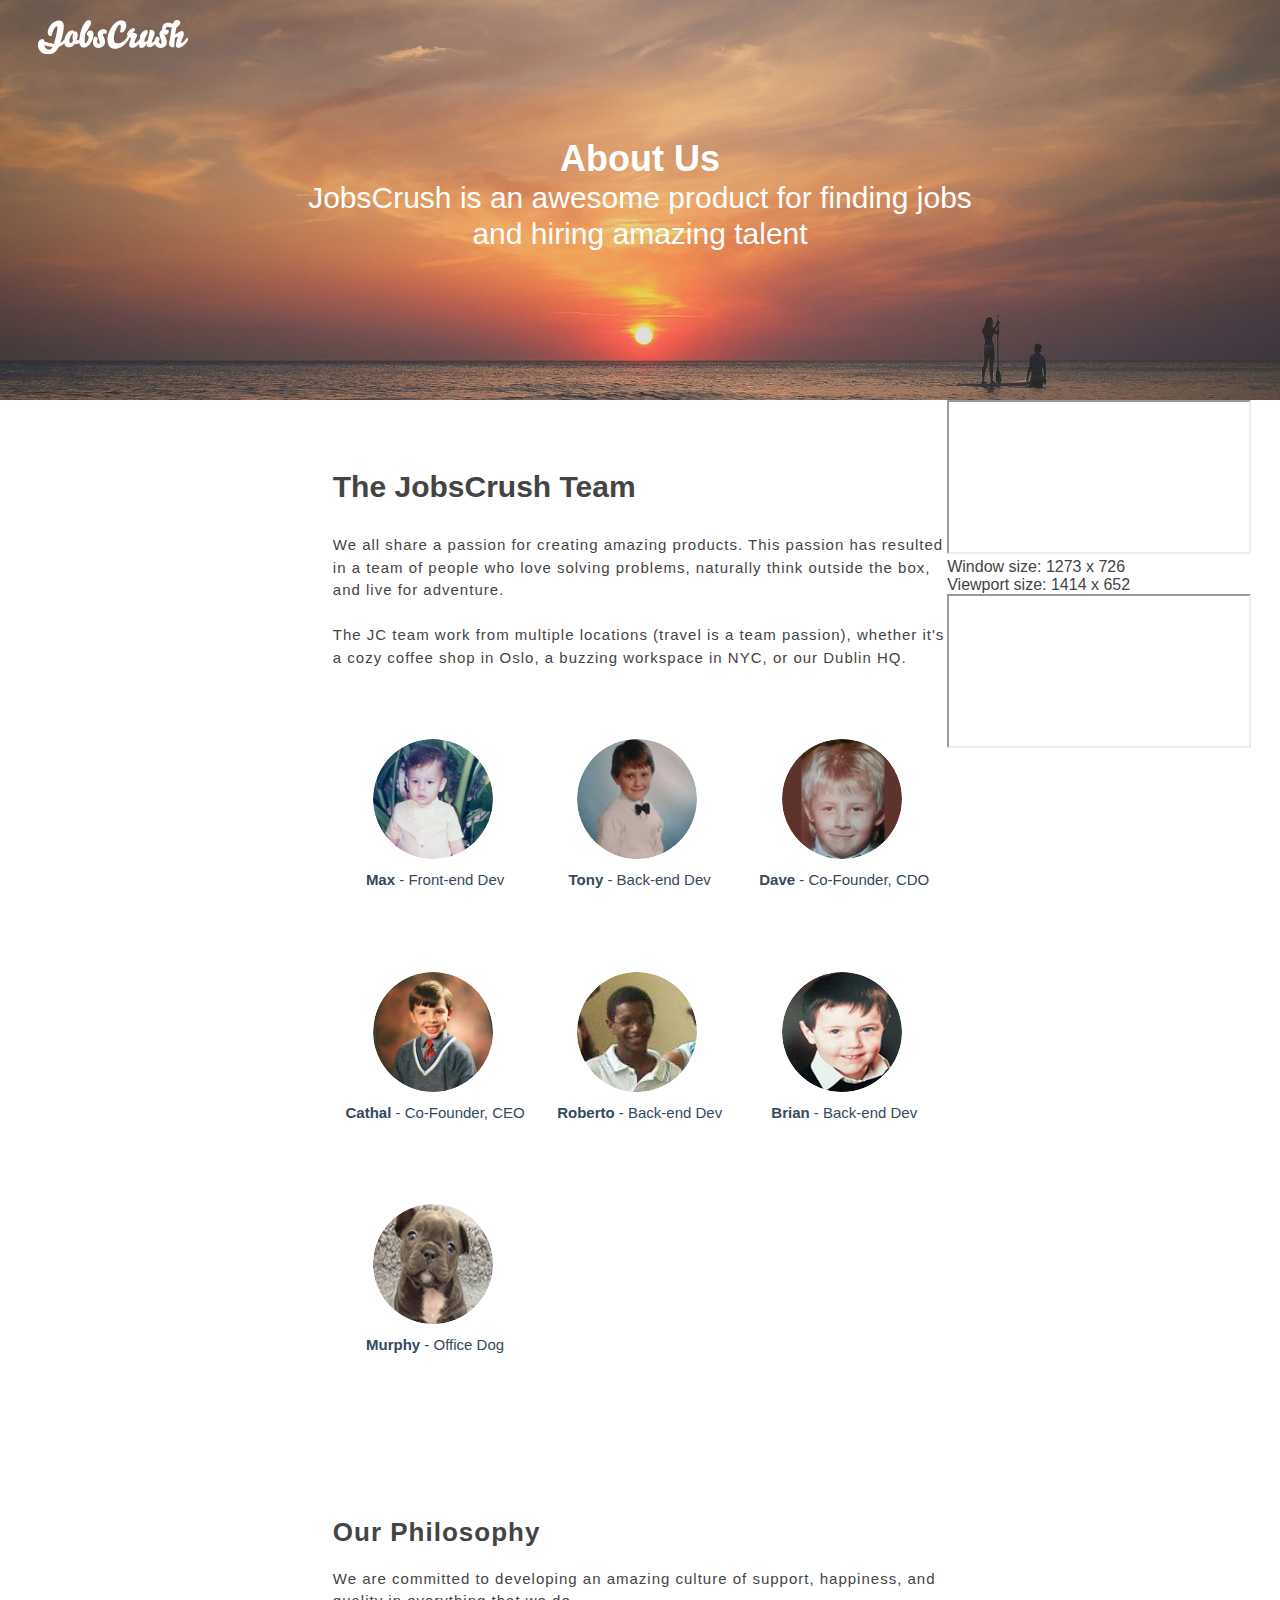
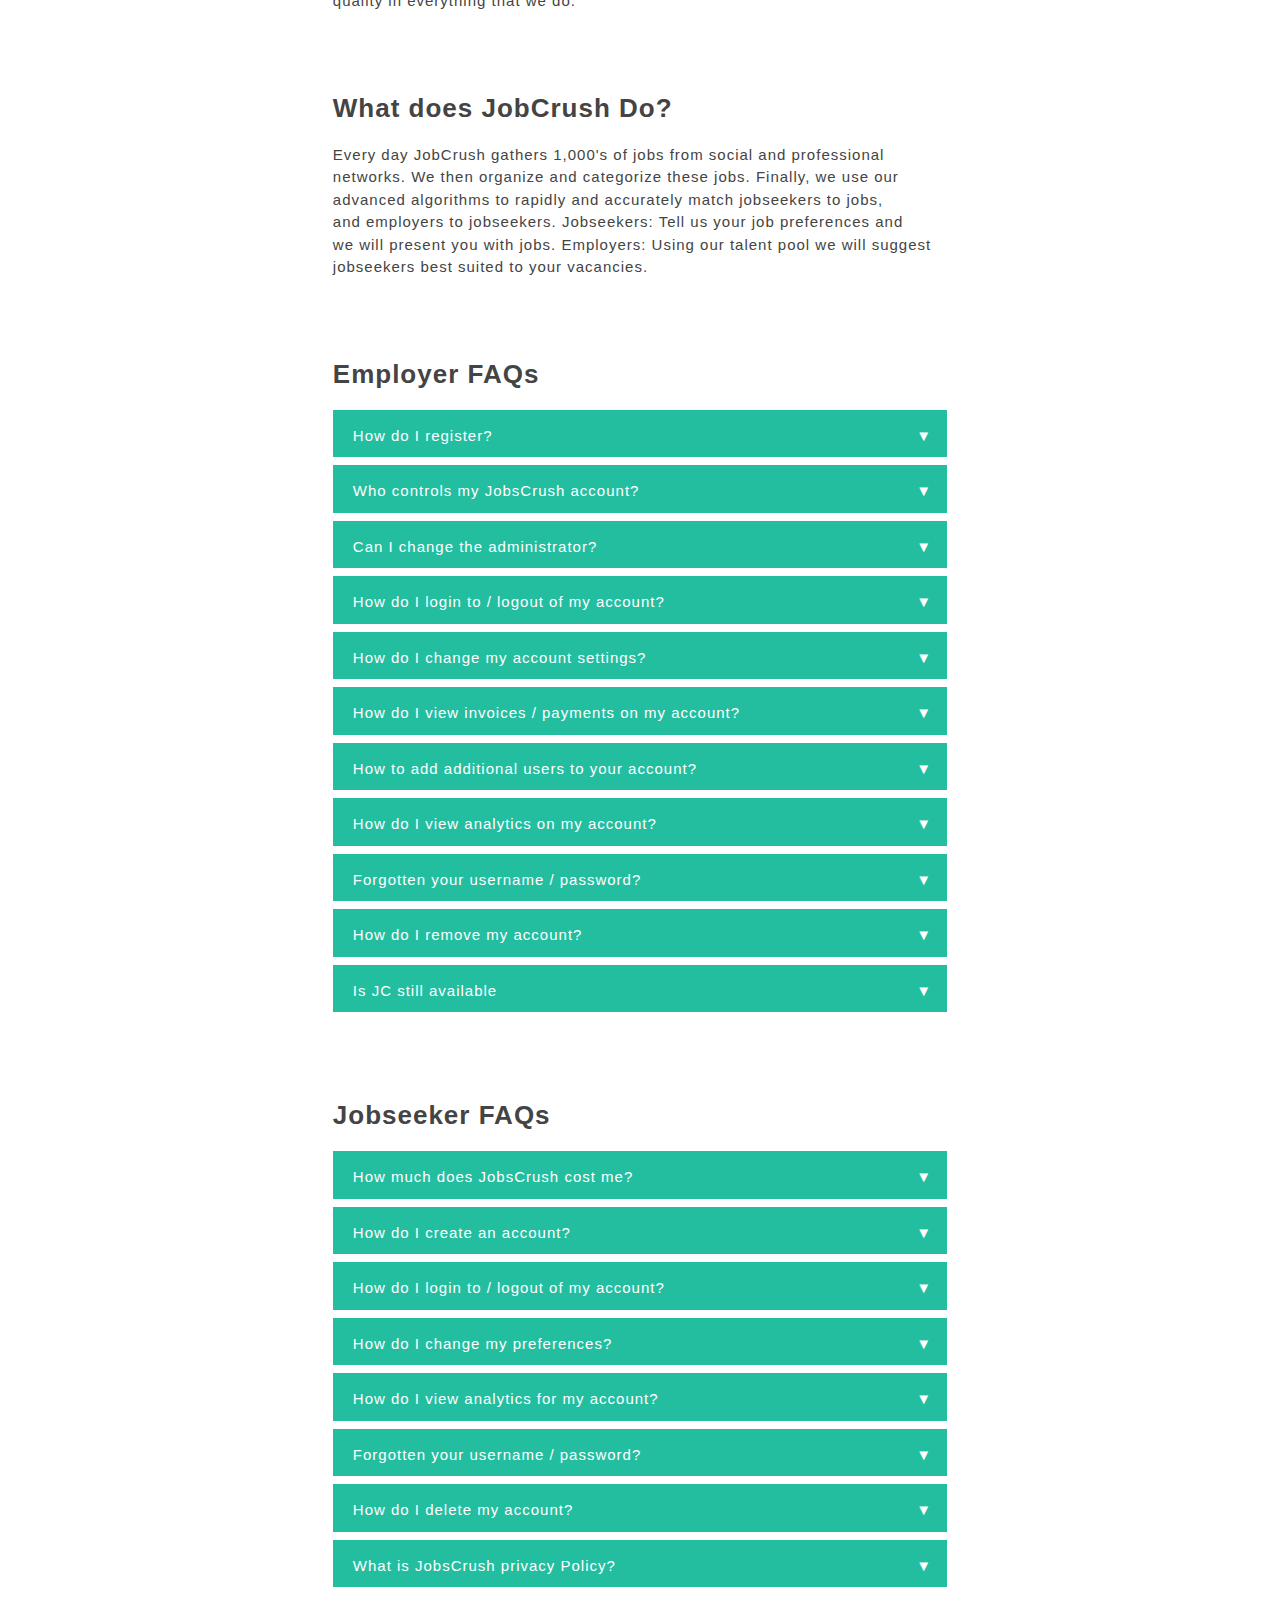
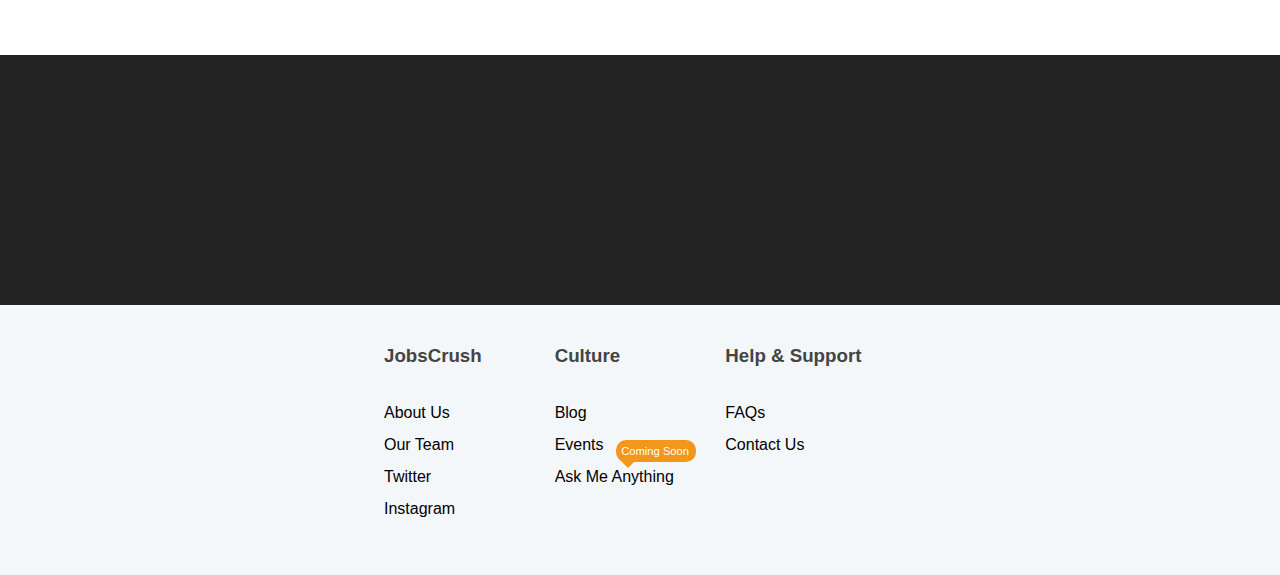
<file: about.html>
<!DOCTYPE html>
<!-- saved from url=(0030)http://www.jobscrush.com/about -->
<html><head><meta http-equiv="Content-Type" content="text/html; charset=UTF-8">
  <title>JobsCrush</title>
  <link data-turbolinks-track="true" href="./about_assets/about-6d5b3947338dee865c77a44a1ba962e7.css" media="all" rel="stylesheet">
  <script data-turbolinks-track="true" src="./about_assets/application-14e676f60ab5488f9dcdcfce4437719a.js"></script>
  <link href="./about_assets/font-awesome.css" rel="stylesheet">
  <meta content="authenticity_token" name="csrf-param">
<meta content="Ghrd9Um4/5VZvx8bIzfWxF282u4mZISGwu0pCt/LTb4=" name="csrf-token">
<link rel="stylesheet" href="blob:http%3A//www.jobscrush.com/2b97d4bc-fae4-4239-954e-1982c08f279c"><link rel="stylesheet" href="blob:http%3A//www.jobscrush.com/7026c7ec-0b12-41e2-8484-ae893e667fd1"></head>
	<body cz-shortcut-listen="true">
	

<div id="about_bg">
  <div id="bg_content">
    <a href="http://www.jobscrush.com/" id="about_logo"><img alt="Logomain" src="./about_assets/logomain-16f757897a81cb14ff745920bd6b4328.png"></a>
            
    <h1>About Us</h1>
    <p>JobsCrush is an awesome product for finding jobs<br>
    and hiring amazing talent</p>
  </div>
  <img src="./about_assets/about_bg.jpg" alt="">
</div><!-- about_bg -->
<div id="about_content">
  <h2>The JobsCrush Team</h2>
  <p>
    We all share a passion for creating amazing products. This passion has resulted in a team of people who love solving problems, naturally think outside the box, and live for adventure.
    <br><br>
    The JC team work from multiple locations (travel is a team passion), whether it's a cozy coffee shop in Oslo, a buzzing workspace in NYC, or our Dublin HQ.
  </p>
  <ul id="workers">
    <li><a href="https://www.linkedin.com/profile/view?id=64185231&amp;authType=OUT_OF_NETWORK&amp;authToken=XKN7&amp;locale=en_US&amp;srchid=2948402721427289892348&amp;srchindex=5&amp;srchtotal=6&amp;trk=vsrp_people_res_name&amp;trkInfo=VSRPsearchId%3A2948402721427289892348%2CVSRPtargetId%3A213703500%2CVSRPcmpt%3Aprimary%2CVSRPnm%3A" target="_blank" class="link"><span><img src="./about_assets/max.jpg" alt="Person"></span><img src="./about_assets/linkabout.png" class="icons" alt="Icon"></a><p><strong>Max</strong> - Front-end Dev</p></li>
    <li><a href="https://www.linkedin.com/profile/view?id=364167837&amp;authType=OUT_OF_NETWORK&amp;authToken=XKN7&amp;locale=en_US&amp;srchid=2948402721427289892348&amp;srchindex=5&amp;srchtotal=6&amp;trk=vsrp_people_res_name&amp;trkInfo=VSRPsearchId%3A2948402721427289892348%2CVSRPtargetId%3A213703500%2CVSRPcmpt%3Aprimary%2CVSRPnm%3A" target="_blank" class="link"><span><img src="./about_assets/tonny.jpg" alt="Person"></span><img src="./about_assets/linkabout.png" class="icons" alt="Icon"></a><p><strong>Tony</strong> - Back-end Dev</p></li>
    <li><a href="https://www.linkedin.com/profile/view?id=64920442&amp;authType=OUT_OF_NETWORK&amp;authToken=HIcM&amp;locale=en_US&amp;srchid=2948402721427289892348&amp;srchindex=1&amp;srchtotal=6&amp;trk=vsrp_people_res_name&amp;trkInfo=VSRPsearchId%3A2948402721427289892348%2CVSRPtargetId%3A64920442%2CVSRPcmpt%3Aprimary%2CVSRPnm%3A" target="_blank" class="link"><span><img src="./about_assets/davee.jpg" alt="Person"></span><img src="./about_assets/linkabout.png" class="icons" alt="Icon"></a><p><strong>Dave</strong> - Co-Founder, CDO</p></li>
    <li><a href="https://www.linkedin.com/profile/view?id=142286641&amp;authType=OUT_OF_NETWORK&amp;authToken=wbGr&amp;locale=en_US&amp;srchid=2948402721427289892348&amp;srchindex=2&amp;srchtotal=6&amp;trk=vsrp_people_res_name&amp;trkInfo=VSRPsearchId%3A2948402721427289892348%2CVSRPtargetId%3A142286641%2CVSRPcmpt%3Aprimary%2CVSRPnm%3A" target="_blank" class="link"><span><img src="./about_assets/Cathal.jpg" alt="Person"></span><img src="./about_assets/linkabout.png" class="icons" alt="Icon"></a><p><strong>Cathal</strong> - Co-Founder, CEO</p></li>
    <li><a href="https://www.linkedin.com/profile/view?id=86674100&amp;authType=OUT_OF_NETWORK&amp;authToken=YWi6&amp;locale=pt_BR&amp;srchid=2948402721427289892348&amp;srchindex=4&amp;srchtotal=6&amp;trk=vsrp_people_res_name&amp;trkInfo=VSRPsearchId%3A2948402721427289892348%2CVSRPtargetId%3A86674100%2CVSRPcmpt%3Aprimary%2CVSRPnm%3A" target="_blank" class="link"><span><img src="./about_assets/roberto.png" alt="Person"></span><img src="./about_assets/linkabout.png" class="icons" alt="Icon" style="display: none;"></a><p><strong>Roberto</strong> - Back-end Dev</p></li>
    <li><a href="https://www.linkedin.com/profile/view?id=213703500&amp;authType=OUT_OF_NETWORK&amp;authToken=XKN7&amp;locale=en_US&amp;srchid=2948402721427289892348&amp;srchindex=5&amp;srchtotal=6&amp;trk=vsrp_people_res_name&amp;trkInfo=VSRPsearchId%3A2948402721427289892348%2CVSRPtargetId%3A213703500%2CVSRPcmpt%3Aprimary%2CVSRPnm%3A" target="_blank" class="link"><span><img src="./about_assets/briann.jpg" alt="Person"></span><img src="./about_assets/linkabout.png" class="icons" alt="Icon" style="display: none;"></a><p id="employer"><strong>Brian</strong> - Back-end Dev</p></li>
    <li><a href="https://www.linkedin.com/profile/view?id=142286641&amp;authType=OUT_OF_NETWORK&amp;authToken=wbGr&amp;locale=en_US&amp;srchid=2948402721427289892348&amp;srchindex=2&amp;srchtotal=6&amp;trk=vsrp_people_res_name&amp;trkInfo=VSRPsearchId%3A2948402721427289892348%2CVSRPtargetId%3A142286641%2CVSRPcmpt%3Aprimary%2CVSRPnm%3A" target="_blank" class="link"><span><img src="./about_assets/dog.jpg" alt="Person"></span><img src="./about_assets/linkabout.png" class="icons" alt="Icon"></a><p><strong>Murphy</strong> - Office Dog</p></li>
   
  </ul>
  <h3>Our Philosophy</h3>
  <p>
    We are committed to developing an amazing culture of support, happiness, and quality in everything that we do.
  </p><br><br><br><br>
  <h3>What does JobCrush Do?</h3>
  <p>
    Every day JobCrush gathers 1,000's of jobs from social and professional<br>
    networks. We then organize and categorize these jobs. Finally, we use our<br>
    advanced algorithms to rapidly and accurately match jobseekers to jobs,<br>
    and employers to jobseekers.
    Jobseekers: Tell us your job preferences and<br>
    we will present you with jobs.
    Employers: Using our talent pool we will suggest<br>
    jobseekers best suited to your vacancies.
  </p>
</div>

<div id="faqs">
  <h3>Employer FAQs</h3>
  <ul class="emp_faq">
    <li>
      <p>How do I register?<span>▼</span></p>
        <span class="drop_down">
        Go to JobsCrush/main, select employer, choose a package, complete your profile, complete the payment.
        </span>
    </li>
    <li>
      <p>Who controls my JobsCrush account?<span>▼</span></p>
      <span class="drop_down">
      The person who registers your account is the administrator.
      </span>
    </li>
    <li>
      <p> Can I change the administrator?<span>▼</span></p>
      <span class="drop_down">
      Currently not possible
      </span>
    </li>
    <li>
      <p>How do I login to / logout of my account?<span>▼</span></p>
      <span class="drop_down">
      To login go to JobsCrush/main, select login, enter username &amp; password. To logout, select logout from top right of account page.
      </span>
    </li>
    <li>
      <p>How do I change my account settings? <span>▼</span></p>
      <span class="drop_down">
      In your account, select settings, choose and make changes from the drop down menu options, save and exit.
      </span>
    </li>
    <li>
      <p>How do I view invoices / payments on my account? <span>▼</span></p>
      <span class="drop_down">
      Login to your account, select billing / view invoices / date range / view.
      </span>
    </li>
    <li>
      <p> How to add additional users to your account?<span>▼</span></p>
      <span class="drop_down">
      Login to your account as administrator, select administration / users / add users, complete details, save and exit.
      </span>
    </li>
    <li>
      <p> How do I view analytics on my account?<span>▼</span></p>
      <span class="drop_down">
      Login to your account, select analytics, choose job post, and view.
      </span>
    </li>
    <li>
      <p>Forgotten your username / password?<span>▼</span></p>
      <span class="drop_down">
      Hit the “forgotten username / password” link anywhere on the site and follow the steps.
      </span>
    </li>
    <li>
      <p>How do I remove my account?<span>▼</span></p>
      <span class="drop_down">
      From your account, select Contact Us and complete the form, select “send” – we will delete your account and confirm by email.
      </span>
    </li>
    <li>
      <p>Is JC still available<span>▼</span></p>
      <span class="drop_down">
      Unfortunatly JobsCrush is no longer in operation, this was a whole company decision and one that wasnt easy to make.
      </span>
    </li>
  </ul>


  <h3>Jobseeker FAQs</h3>
  <ul class="emp_faq">
    <li>
      <p>How much does JobsCrush cost me?<span>▼</span></p>
        <span class="drop_down">
        JobsCrush is free of charge for job seekers
        </span>
    </li>
    <li>
      <p> How do I create an account?<span>▼</span></p>
        <span class="drop_down">
        Go to JobsCrush/jobseeker, select register, complete your preferences, select save, view jobs.
        </span>
    </li>
    <li>
      <p>How do I login to / logout of my account?<span>▼</span></p>
        <span class="drop_down">
        Go to JobsCrush/jobseeker, select login, enter your username and password.
        </span>
    </li>
    <li>
      <p>How do I change my preferences?<span>▼</span></p>
        <span class="drop_down">
        In your account, select profile, choose and make changes from the drop down menu options, click update and exit.
        </span>
    </li>
    <li>
      <p>How do I view analytics for my account?<span>▼</span></p>
        <span class="drop_down">
        Login to your account, select analytics, choose date range, and view.
        </span>
    </li>
    <li>
      <p> Forgotten your username / password?<span>▼</span></p>
        <span class="drop_down">
        Log into your LinkedIn, Facebook or Twitter and recover your password, JobsCrush shares your social media accounts to log in.
        </span>
    </li>
    <li>
      <p>How do I delete my account?<span>▼</span></p>
        <span class="drop_down">
        Login to your account, contact us at yo@jobscrush.com, complete the form, select “send” – we will delete your account and confirm by email.
        </span>
    </li>
    <li>
      <p>What is JobsCrush privacy Policy?<span>▼</span></p>
        <span class="drop_down">
        User Agreements<br><br>
        Privacy Policy<br><br>
        This Privacy Policy provides JobsCrush.com policies and procedures for collecting, using, and
            disclosing your information. Users can access the JobsCrush.com service (the "Service") through our website, www.JobsCrush.com, through APIs, and through third-parties. A "Device" is any computer/ mobile device used to access the JobsCrush.com Service, including, without limitation, a desktop, laptop, mobile phone, tablet, or other consumer electronic device. This Privacy Policy governs your access to the JobsCrush.com Service, regardless of how you access it, and by using our Services you consent to the collection, transfer, processing, storage, disclosure and other uses described in this Privacy Policy. All of the different forms of data, content, and information described below are collectively referred to as "information".
        <br><br>
        1. The Information We Collect And Store<br>
        We may collect and store the following information when running the JobsCrush.com Service:<br><br>
        Information You Provide: When you register an account, we collect some personal information, such as your name, email address, phone number. You may also provide us with your contacts' email addresses when sharing requests with them. If you are paying for part of the JobsCrush.com service, then we will collect your billing details, including card details and billing address.
        <br><br>
        Log Data: When you use the Service, we automatically record information from your Device, its software, and your activity using the Services. This may include the Device’s Internet Protocol ("IP") address, browser type, the web page visited before you came to our website, information you search for on our website, locale preferences, identification numbers associated with your Devices, your mobile carrier, date and time stamps associated with transactions, and other interactions with the Service.
        <br><br>
        Cookies: We also use "cookies" to collect information and improve our Services. A cookie is a small data file that we transfer to your Device. We may use "persistent cookies" to save your registration ID and login password for future logins to the Service. We may use “session ID cookies” to enable certain features of the Service, to better understand how you interact with the Service and to monitor aggregate usage and web traffic routing on the Service. You can instruct your browser, by changing its options, to stop accepting cookies or to prompt you before accepting a cookie from the websites you visit. If you do not accept cookies, however, you may not be able to use all aspects of the Service.
        <br><br>
        2. How We Use Personal Information<br>
        Personal Information: In the course of using the Service, we may collect personal information that can be used to contact or identify you ("Personal Information"). Personal Information is or may be used: (i) to provide and improve our Service, (ii) to administer your use of the Service, (iii) to better understand your needs and interests, (iv) to personalize and improve your experience, and (v) to provide updates and product announcements.
        <br><br>
        Geo-Location Information: When using the service we may use your Device’s Internet Protocol ("IP") address to identify your approximate geographical location. Some photos you upload to JobsCrush.com may also contain recorded location information. We may use this information to optimize your experience.
        <br><br>
        Analytics: We also collect some information (ourselves or using third party services) using logging and cookies, which can sometimes be correlated with Personal Information. We use this information for the above purposes and to monitor and analyze use of the Service, for the Service’s technical administration, to increase our Service’s functionality and user-friendliness, and to verify users have the authorization needed for the Service to process their requests. This information includes the date and time of your visit, the source of your visit and demographic information such as your age and
        gender. As of the date this policy went into effect, we use Google Analytics. To learn more about the privacy policy of Google Analytics, <a href="http://www.google.com/intl/en/policies/privacy/" target="_blank" class="click_link">click here</a>.
        <br><br>
        3. Information Sharing and Disclosure<br>
        Your Use: We will display your Personal Information in your profile page and elsewhere on the Service according to the preferences you set in your account. Any information you choose to provide should reflect how much you want others to know about you. Please consider carefully what information you disclose in your profile page and your desired level of anonymity. You can review and revise your profile information at any time. We may also share or disclose your information with your consent, for example if you use a third party application to access your account (see below). Through certain features of the Service, you may also have the ability to make some of your information public. Public information may be broadly and quickly disseminated.
        <br><br>
        Service Providers, Business Partners and Others: We may use certain trusted third party companies and individuals to help us provide, analyze, and improve the Service (including but not limited to, data storage, maintenance services, database management, web analytics, payment processing, and improvement of the Service’s features). These third parties may have access to your information only for purposes of performing these tasks on our behalf and under obligations similar to those in this Privacy Policy.
        <br><br>
        Third-Party Applications: We may share your information with a third party application with your consent, for example when you choose to access our Services through such an application. We are not responsible for what those parties do with your information, so you should make sure you trust the application and that it has a privacy policy acceptable to you.
        <br><br>
        Compliance with Laws and Law Enforcement Requests: Protection of JobsCrush's Rights: We may disclose to parties outside JobsCrush.com content and information about you that we collect when we have a good faith belief that disclosure is reasonably necessary to (a) comply with a law, regulation or compulsory legal request; (b) protect the safety of any person from death or serious bodily injury; (c) prevent fraud or abuse of JobsCrush.com or its users; or (d) to protect JobsCrush’s property rights.
        <br><br>
        Business Transfers: If we are involved in a merger, acquisition, or sale of all or a portion of our assets, your information may be transferred as part of that transaction, but we will notify you (for example, via email and/or a prominent notice on our website) of any change in control or use of your Personal Information or Files, or if either become subject to a different Privacy Policy. We will also notify you of choices you may have regarding the information.
        <br><br>
        Non-private or Non-Personal Information: We may disclose your non-private, aggregated, or otherwise non-personal information, such as usage statistics of our Service.
        <br><br>
        4. Changing or Deleting Your Information<br>
        If you are a registered user, you may review, update, correct or delete the Personal Information provided in your registration or account profile by changing your "account settings". If your personally identifiable information changes, or if you no longer desire our service, you may update or delete it by making the change on your account settings. In some cases, we may retain copies of your information if required by law.
        <br><br>
        5. Data Retention<br>
        We will retain your information for as long as your account is active or as needed to provide you services. We may retain and use your information as necessary to comply with our legal obligations, resolve disputes, and enforce our agreements. Consistent with these requirements, we will try to delete your information quickly upon request. Please note, however, that there might be latency in deleting information from our servers and backed-up versions might exist after deletion.
        <br><br>
        6. Security<br>
        The security of your information is important to us. Whenever you submit content using our service, we encrypt the transmission of that information using secure socket layer technology (SSL). We follow generally accepted standards to protect the information submitted to us, both during transmission and once we receive it. No method of electronic transmission or storage is 100% secure, however, we cannot guarantee its absolute security.
        </span>
    </li>
  </ul>
</div>

<div id="about_signup">
  <h1></h1>
  
</div>
<div id="about_footer">
  <ul>
    <li>
      <h3>JobsCrush</h3>
      <a href="http://www.jobscrush.com/about#about_bg">About Us</a>
      <a href="http://www.jobscrush.com/about#about_content">Our Team</a>
      <a href="https://www.twitter.com/JobsCrush" target="_blank">Twitter</a>
      <a href="https://www.instagram.com/JobsCrush" target="_blank">Instagram</a>
    </li>

    <li>
      <h3>Culture</h3>
      <a href="http://jobscrush.tumblr.com/" target="_blank">Blog</a>
      <a href="https://www.twitter.com/jobscrushevents" target="_blank">Events</a>
      <p>Ask Me Anything</p>
      <div id="coming-soon">Coming Soon</div>
    </li>

    <li>
      <h3>Help &amp; Support</h3>
      <a href="http://www.jobscrush.com/about#faqs">FAQs</a>
      <a href="mailto:yo@jobscrush.com">Contact Us</a>
    </li>
  </ul>
</div>
<script>
$(document).ready(function(){
// About Us FAQs Drop Downs
  $('.emp_faq li p').click(function(){
    if($('.emp_faq li p').is(":visible")){
      $('.emp_faq li p').next().slideUp(80);
    }
    $(this).next().slideToggle(100);
  });

  // Close drop downs if clicked on screen
  $(document).click(function() {
    $('.emp_faq li p').next().slideUp(80);
  });
  $(".emp_faq li p").click(function(e) {
    e.stopPropagation();
    return false;
  });


  // Hover about us images - show icons
  $('#workers li span').hover(function(){
    $(this).next('.icons').fadeIn(100);

  });
  $('#workers .link').hover(function() {
    // fADE IN
      var el = $(this).next('.icon');
      $(el).fadeIn();
    }, function() {
    // fADE OUT
      $('#workers .icons').fadeOut();
  });
});
</script>

<script>
    $('#employer').hover(
            function() {
                var $this = $(this); // caching $(this)
                $this.data('initialText', $this.text());
                $this.text("Complete Legend!!!");
            },
            function() {
                var $this = $(this); // caching $(this)
                $this.text($this.data('initialText'));
            }
    );
</script>

	

<script type="text/javascript">(function (){return window.SIG_EXT={}})()</script><iframe id="aevy-sidebar" src="./about_assets/saved_resource.html"></iframe><div id="aevy-sidebar-widget"><div id="aevy-sidebar-widget-button"></div></div><div id="window-resizer-tooltip" style="display: block;"><a href="http://www.jobscrush.com/about#" title="Edit settings"></a><span class="tooltipTitle">Window size: </span><span class="tooltipWidth" id="winWidth">1273</span> x <span class="tooltipHeight" id="winHeight">726</span><br><span class="tooltipTitle">Viewport size: </span><span class="tooltipWidth" id="vpWidth">1414</span> x <span class="tooltipHeight" id="vpHeight">652</span></div><iframe id="aevy-sidebar-hover" class="hide-hover-navi" src="./about_assets/saved_resource(1).html"></iframe><div id="aevy-sidebar-hover-arrow" class="hide-hover-navi below-arrow-navi"></div><span id="buffer-extension-hover-button" style="display: none; position: absolute; z-index: 8675309; width: 100px; height: 25px; opacity: 0.9; cursor: pointer; top: 370px; left: 1309px; background-image: url(&quot;chrome-extension://noojglkidnpfjbincgijbaiedldjfbhh/data/shared/img/buffer-hover-icon@2x.png&quot;); background-size: 100px 25px;"></span></body></html>
</file>
<file: about_assets/about-6d5b3947338dee865c77a44a1ba962e7.css>
*{
    margin: 0;
    padding: 0;
}

body{
    font-family: helvetica;
    color: #444;
}

#about_bg{
    width: 100%;
    height: 400px;
}

#about_bg img{
    width: 100%;
    height: 100%;
}

#bg_content{
    width: 100%;
    position: absolute;
    text-align: center;
}

#bg_content #about_logo{
    width: 150px;
    float: left;
    display: block;
    margin: 20px 0 0 3%;
}

#bg_content h1{
    width: 100%;
    float: left;
    color: #fff;
    font-size: 36px;
    margin: 80px 0 0 0;
}

#bg_content p{
    width: 100%;
    float: left;
    color: #fff;
    font-size: 30px;
    line-height: 1.2em;
    letter-spacing: 0;
    font-family: 'Quicksand', sans-serif;
}

#bg_content #sign-jobsFeed{
    border: 1px solid #fff;
    padding: 8px 15px;
    display: block;
    text-decoration: none;
    float: right;
    margin: 20px 3% 0 0;
    color: #fff;
}

#bg_content #sign-jobsFeed:hover {
    color: #fff;
    font-weight: bold;
    border: 2px solid #fff;
}


#about_content, #faqs{
    width: 48%;
    margin: 0 0 0 26%;
    float: left;
}

#about_content h2, #faqs h2{
    width: 100%;
    float: left;
    margin: 70px 0 30px 0;
    font-size: 30px;
}

#about_content p, #faqs p{
    width: 100%;
    float: left;
    line-height: 1.5em;
    font-size: 15px;
    letter-spacing: 1px;
}

#about_content h3, #faqs h3{
    width: 100%;
    float: left;
    margin: 80px 0 20px 0;
    letter-spacing: 1px;
    font-size: 26px;
}

#workers{
    width: 100%;
    float: left;
    margin: 70px 0 0 0;
}

#workers li{
    float: left;
    list-style: none;
    width: 33.3%;
    margin: 0 0 80px 0;
    text-align: center;
}

#workers .icons{
    float: left;
    color: #0177b5;
    width: 35px;
    height: 35px;
    border-radius: 50%;
    font-size: 30px;
    position: relative;
    z-index: 100;
    margin: -20px 0 0 -79px;
    display: none;
}

.link{
    margin: 0px 0 0 0px;
    z-index: 100;
}

#workers img{
    width: 120px;
    height: 120px;
    border-radius: 50%;
    -webkit-transition: all 1s ease; /* Safari and Chrome */
    -moz-transition: all 1s ease; /* Firefox */
    -ms-transition: all 1s ease; /* IE 9 */
    -o-transition: all 1s ease; /* Opera */
    transition: all 1s ease;
}

#workers img:hover {
    -webkit-transform:scale(1.25); /* Safari and Chrome */
    -moz-transform:scale(1.25); /* Firefox */
    -ms-transform:scale(1.25); /* IE 9 */
    -o-transform:scale(1.25); /* Opera */
     transform:scale(1.25);
}

#workers li span{
    display: block;
    max-width: 120px;
    max-height: 120px;
    border-radius: 50%;
    margin: 0 0 10px 40px;
    float: left;
    overflow: hidden;
    position: relative;
    z-index: 50;
}

#workers li p{
    font-size: 15px;
    letter-spacing: 0;
    color: #34495e;
}

.emp_faq{
    width: 100%;
    float: left;
}

.emp_faq li{
    list-style: none;
    width: 100%;
    background: #23be9f;
    color: #fff;
    margin: 0 0 8px 0;
    float: left;
}

.emp_faq li p{
    margin: 15px 0 10px 20px;
    float: left;
}

.emp_faq li p span{
    float: right;
    margin: 0 35px 0 0;
}

.drop_down{
    width: 100%;
    border: 1px solid #ccc;
    float: left;
    color: fff;
    background: #666;
    padding: 20px;
    box-sizing: border-box;
    display: none;
    font-size: 14px;
    line-height: 1.5em;
    letter-spacing: 1px;
}

#about_signup{
    width: 100%;
    height: 250px;
    float: left;
    color: #fff;
    background: #232323;
    text-align: center;
    margin: 60px 0 0 0;
}

#about_signup h1{
    width: 100%;
    text-align: center;
    float: left;
    margin: 50px 0 40px 0;
    font-size: 40px;
}

#about_signup a{
    margin: 0 10px;
    text-decoration: none;
    color: #fff;
    font-size: 20px;
    border: 2px solid #fff;
    padding: 9px 40px;
}

#about_footer{
    width: 100%;
    height: 270px;
    background: #f3f7fa;
    float: left;
}

#about_footer ul{
    width: 40%;
    margin: 40px auto 0 auto;
}

#about_footer ul li{
    list-style: none;
    float: left;
    width: 33.33%;
}

#about_footer ul li h3{
    width: 100%;
    float: left;
    margin: 0 0 30px 0;
}

#about_footer ul li a, #about_footer ul li p{
    width: 100%;
    float: left;
    text-decoration: none;
    line-height: 2em;
    color: #000;
    letter-spacing: 0;
}

.click_link{
    color: #5ec2ed;
}

#coming-soon {
  background: #f3961c none repeat scroll 0 0;
  border-radius: 10px;
  color: #fff;
  padding: 5px;
  position: absolute;
  margin: 8.5em 0 0 5.5em;
  width: 70px;
  font-size: 0.7em;
}

#coming-soon::after {
  border-color: #f3961c transparent;
  border-style: solid;
  border-width: 10px 10px 0;
  bottom: -15px;
  left: 2px;
  content: " ";
  position:absolute;
  top: 18px;
}

@media screen and (max-width: 1150px) {
    #about_content{
        width: 90%;
        margin: 0 0 0 5%;
        float: left;
    }
}

@media screen and (max-width: 700px) {
    #workers img{
        width: 80px;
        height: 80px;
        border-radius: 50%;
    }

    #workers li p{
        font-size: 12px;
        letter-spacing: 0;
        color: #34495e;
    }

    #about_footer ul{
        width: 90%;
        margin: 40px auto 0 auto;
        background: red;
    }

    #about_signup{
        width: 100%;
        margin: 20px 0 0 0;
        padding: 0;
        float: left;
        height: auto;
        padding: 0 0 20px 0;

    }

    #about_signup h1{
        width: 100%;
        text-align: center;
        float: left;
        margin: 20px 0 20px 0;
        font-size: 16px;

    }

    #about_signup a{
        padding: 0;
        margin: 10px 0 0 5%;
        text-decoration: none;
        color: #fff;
        font-size: 16px;
        border: 1px solid #fff;
        width: 90%;
        height: 34px;
        float: left;
        line-height: 34px;
        display: block;
    }
}

@media screen and (max-width: 500px) {
    #workers li{
        width: 50%;
    }

    #workers li p{
        font-size: 10px;
        letter-spacing: 0;
        color: #34495e;
    }

    #workers .icons{
        float: left;
        color: #0177b5;
        width: 25px;
        height: 25px;
        border-radius: 50%;
        font-size: 30px;
        position: relative;
        z-index: 100;
        margin: -20px 0 0 -52px;
        display: none;
    }

    #about_signup{
        width: 100%;
        margin: 20px 0 0 0;
        padding: 0;
        float: left;
        height: auto;
        padding: 0 0 20px 0;

    }

    #about_signup h1{
        width: 100%;
        text-align: center;
        float: left;
        margin: 20px 0 20px 0;
        font-size: 16px;

    }

    #about_signup a{
        padding: 0;
        margin: 10px 0 0 5%;
        text-decoration: none;
        color: #fff;
        font-size: 16px;
        border: 1px solid #fff;
        width: 90%;
        height: 34px;
        float: left;
        line-height: 34px;
        display: block;
    }

    #about_footer{
        height: auto;
    }

    #about_footer ul li, #about_footer ul{
        width: 100%;
    }

    #about_footer ul li{
        margin: 0 0 20px 0;
    }

    #about_footer ul li h3{
        font-size: 16px;
        margin: 0 0 10px 35%;
    }

    #about_footer ul li a{
        font-size: 11px;
        margin: 0 0 0 35%;
    }
}

@media screen and (max-width: 300px) {
    #workers li{
        width: 100%;
        margin: 0 0 20px 0;
    }

    #workers li span{
        display: block;
        max-width: 120px;
        max-height: 120px;
        border-radius: 50%;
        margin: 0 0 10px 80px;
        float: left;
        overflow: hidden;
        position: relative;
        z-index: 50;
    }

    #bg_content #about_logo{
        width: 110px;
        display: block;
        margin: 20px 0 0 3%;
    }

    #bg_content h1{
        font-size: 16px;
        margin: 30px 0 0 0;
    }

    #bg_content p{
        font-size: 16px;
        line-height: 1.2em;
        letter-spacing: 0;
        font-family: 'Quicksand', sans-serif;
    }

    #about_bg{
        width: 100%;
        height: 200px;
    }

    #bg_content a{
        border: 1px solid #fff;
        padding: 8px 10px;
        display: block;
        text-decoration: none;
        float: right;
        font-size: 12px;
        margin: 20px 3% 0 0;
        color: #fff;
    }

    #about_content h2{
        letter-spacing: 1px;
        font-size: 14px;
        margin: 20px 0 10px 0;
    }

    #about_content p{
        font-size: 12px;
    }

    #about_content h3{
        font-size: 14px;
        margin: 30px 0 10px 0;
    }

    #about_signup{
        width: 100%;
        margin: 20px 0 0 0;
        padding: 0;
        float: left;
        height: auto;
        padding: 0 0 20px 0;

    }

    #about_signup h1{
        width: 100%;
        text-align: center;
        float: left;
        margin: 20px 0 20px 0;
        font-size: 16px;

    }

    #about_signup a{
        padding: 0;
        margin: 10px 0 0 5%;
        text-decoration: none;
        color: #fff;
        font-size: 16px;
        border: 1px solid #fff;
        width: 90%;
        height: 34px;
        float: left;
        line-height: 34px;
        display: block;
    }

    #about_footer{
        height: auto;
    }

    #about_footer ul li, #about_footer ul{
        width: 100%;
    }

    #about_footer ul li{
        margin: 0 0 20px 0;
    }

    #about_footer ul li h3{
        font-size: 16px;
        margin: 0 0 10px 35%;
    }

    #about_footer ul li a{
        font-size: 11px;
        margin: 0 0 0 35%;
    }
}
</file>
